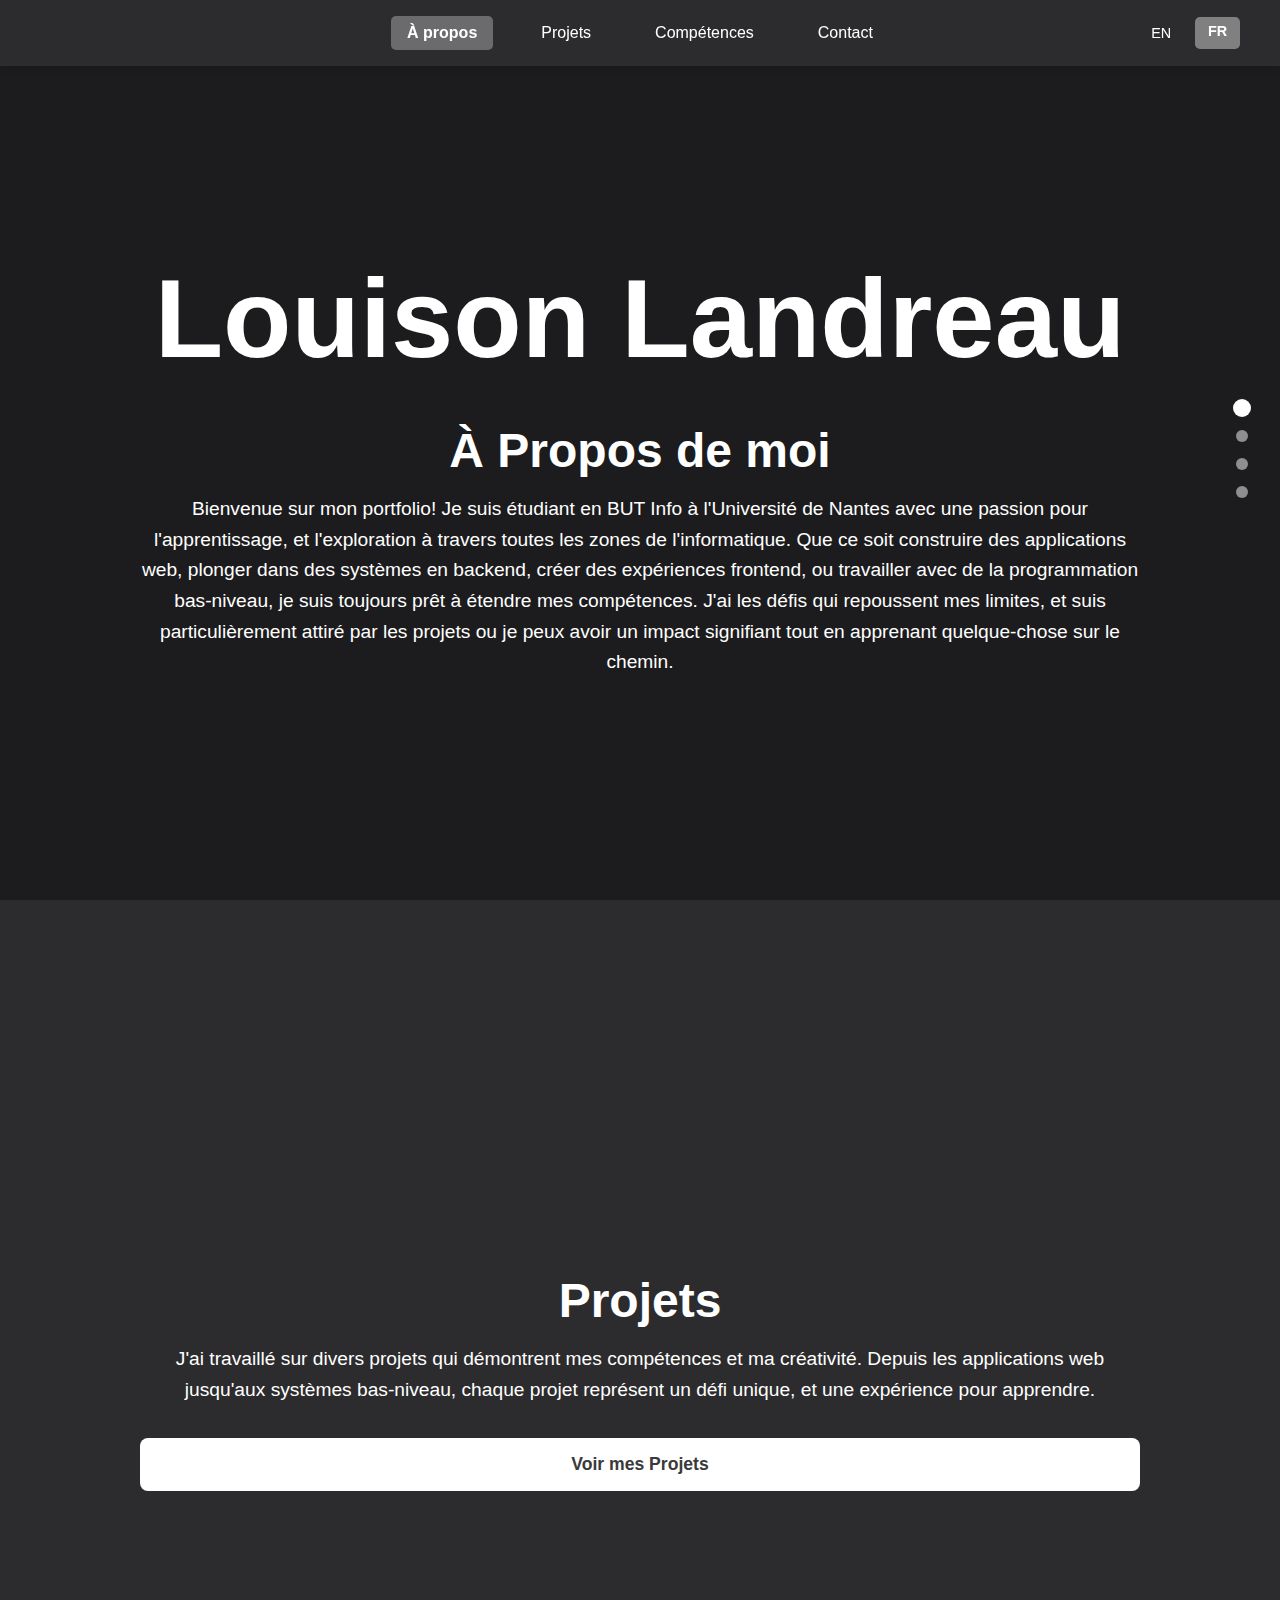
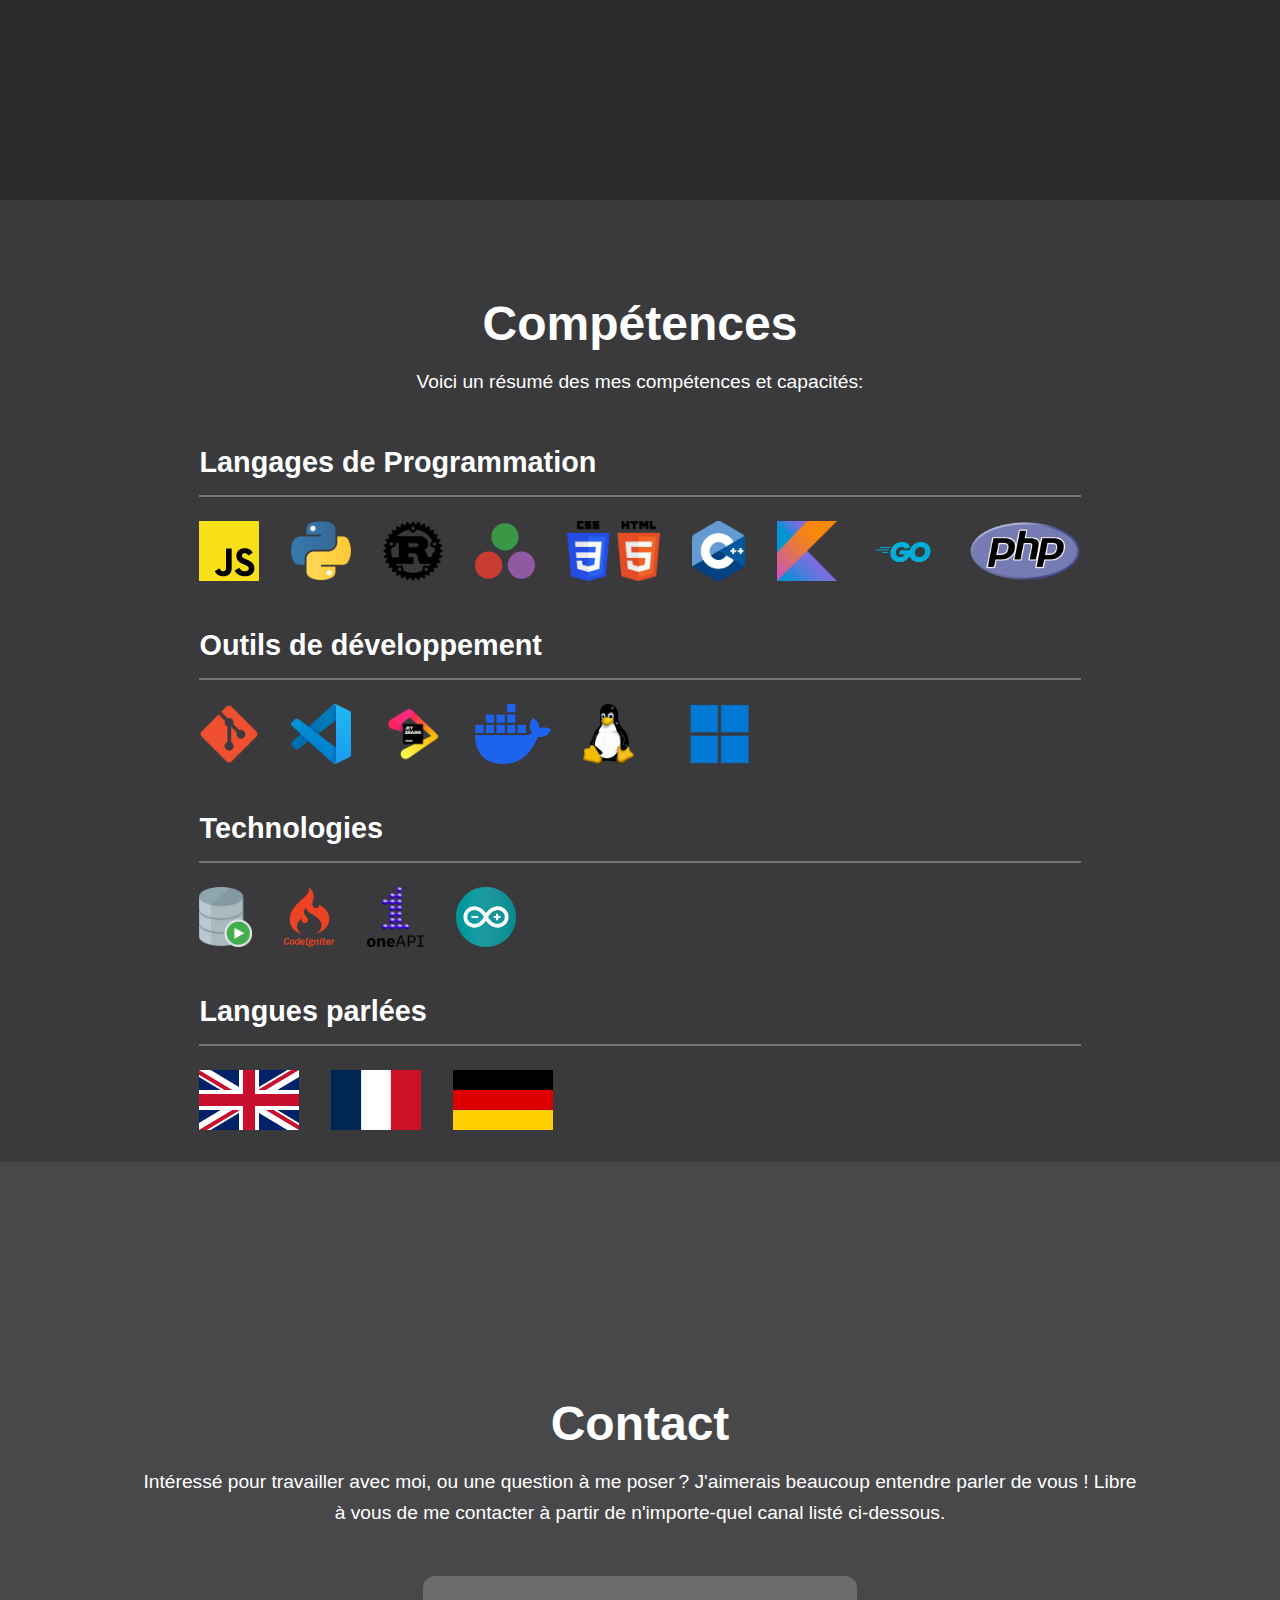
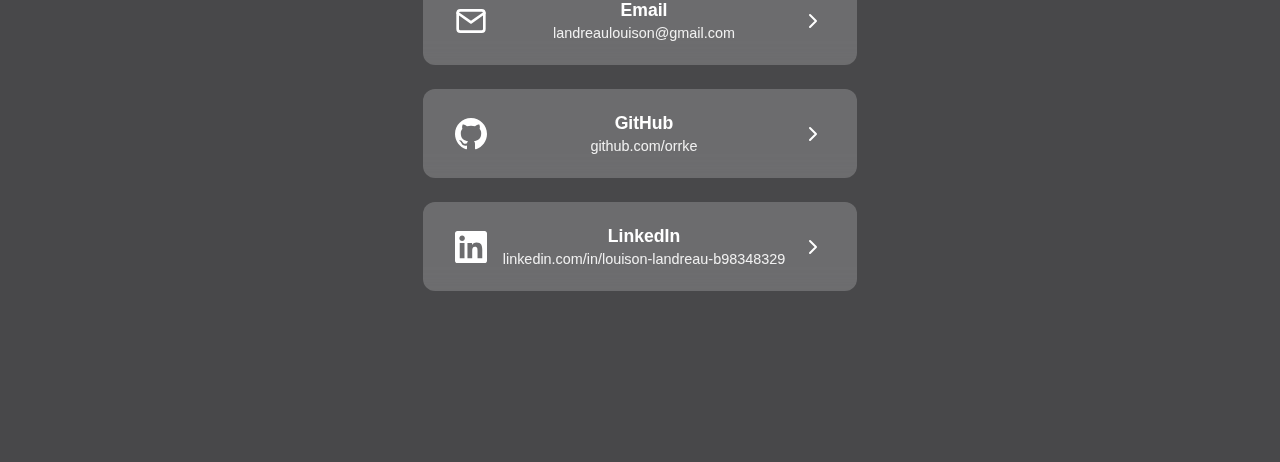
<file: index.html>
<!DOCTYPE html>
<html lang="fr">
<head>
    <meta charset="UTF-8">
    <meta name="viewport" content="width=device-width, initial-scale=1.0">
    <title>Portfolio</title>
    <link rel="stylesheet" href="style/index.css">
    <link rel="icon" href="images/photo.png">
</head>
<body>
<!-- Dynamic Navigation Bar -->
<nav id="navbar" class="section-about">
    <div class="nav-content">
        <div class="nav-links">
            <a href="#about" class="nav-link active" data-section="about">À propos</a>
            <a href="#projects" class="nav-link" data-section="projects">Projets</a>
            <a href="#skills" class="nav-link" data-section="skills">Compétences</a>
            <a href="#contact" class="nav-link" data-section="contact">Contact</a>
            <div class="lang-buttons">
                <a href="./en/index.html" class="lang-btn">EN</a>
                <span class="lang-btn active">FR</span>
            </div>
        </div>
    </div>
</nav>

<!-- Section Indicator -->
<div id="section-indicator">
    <div class="indicator-dot active" data-section="about" title="About Me"></div>
    <div class="indicator-dot" data-section="projects" title="Projects"></div>
    <div class="indicator-dot" data-section="skills" title="Skills"></div>
    <div class="indicator-dot" data-section="contact" title="Contact"></div>
</div>

<!-- Sections with Anchor Points -->
<section id="about">
    <div class="section-content">
        <span class="name">Louison Landreau</span>
        <span class="section-title">À Propos de moi</span>
        <p>Bienvenue sur mon portfolio! Je suis étudiant en BUT Info à l'Université de Nantes avec une passion pour l'apprentissage, et l'exploration à travers toutes les zones de l'informatique. Que ce soit construire des applications web, plonger dans des systèmes en backend, créer des expériences frontend, ou travailler avec de la programmation bas-niveau, je suis toujours prêt à étendre mes compétences. J'ai les défis qui repoussent mes limites, et suis particulièrement attiré par les projets ou je peux avoir un impact signifiant tout en apprenant quelque-chose sur le chemin.</p>
    </div>
</section>

<section id="projects">
    <div class="section-content">
        <span class="section-title">Projets</span>
        <p>J'ai travaillé sur divers projets qui démontrent mes compétences et ma créativité. Depuis les applications web jusqu'aux systèmes bas-niveau, chaque projet représent un défi unique, et une expérience pour apprendre.</p>
        <button class="projects-btn" onclick="openProjects()">Voir mes Projets</button>
    </div>
</section>

<section id="skills">
    <div class="section-content">
        <span class="section-title">Compétences</span>
        <p style="margin-bottom: 3rem;">Voici un résumé des mes compétences et capacités:</p>

        <div style="max-width: 1000px; margin: 0 auto;">
            <!-- Programming Languages -->
            <div style="margin-bottom: 3rem;">
                <h3 style="color: white; font-size: 1.8rem; margin-bottom: 1rem; font-weight: 600; text-align: left;">Langages de Programmation</h3>
                <div style="border-bottom: 2px solid rgba(255, 255, 255, 0.3); margin-bottom: 1.5rem;"></div>
                <div style="display: flex; flex-wrap: wrap; gap: 2rem; align-items: center; justify-content: flex-start;">
                    <img src="./images/javascript-logo.png" alt="JavaScript" style="height: 60px;">
                    <img src="./images/python-logo.png" alt="Python" style="height: 60px;">
                    <img src="./images/rust-logo.png" alt="Rust" style="height: 60px;">
                    <img src="./images/julia-logo.svg" alt="Julia" style="height: 60px;">
                    <img src="./images/html-css-logo.png" alt="HTML/CSS" style="height: 60px;">
                    <img src="./images/cpp-logo.png" alt="C++" style="height: 60px;">
                    <img src="./images/kotlin-logo.png" alt="Kotlin" style="height: 60px;">
                    <img src="./images/go-logo.png" alt="Golang" style="height: 60px;">
                    <img src="./images/php-logo.png" alt="PHP" style="height: 60px;">
                </div>
            </div>

            <!-- Tools -->
            <div style="margin-bottom: 3rem;">
                <h3 style="color: white; font-size: 1.8rem; margin-bottom: 1rem; font-weight: 600; text-align: left;">Outils de développement</h3>
                <div style="border-bottom: 2px solid rgba(255, 255, 255, 0.3); margin-bottom: 1.5rem;"></div>
                <div style="display: flex; flex-wrap: wrap; gap: 2rem; align-items: center; justify-content: flex-start;">
                    <img src="./images/git-logo.png" alt="Git" style="height: 60px;">
                    <img src="./images/vscode-logo.png" alt="VS Code" style="height: 60px;">
                    <img src="./images/jetbrains-logo.png" alt="Jetbrains IDEs" style="height: 60px;">
                    <img src="./images/docker-logo.png" alt="Docker" style="height: 60px;">
                    <img src="./images/linux-logo.png" alt="Linux" style="height: 60px;">
                    <img src="./images/windows-logo.png" alt="Windows" style="height: 60px;">
                </div>
            </div>

            <!-- Technologies -->
            <div style="margin-bottom: 3rem;">
                <h3 style="color: white; font-size: 1.8rem; margin-bottom: 1rem; font-weight: 600; text-align: left;">Technologies</h3>
                <div style="border-bottom: 2px solid rgba(255, 255, 255, 0.3); margin-bottom: 1.5rem;"></div>
                <div style="display: flex; flex-wrap: wrap; gap: 2rem; align-items: center; justify-content: flex-start;">
                    <img src="./images/sql-logo.png" alt="Oracle SQL" style="height: 60px;">
                    <img src="./images/ci4-logo.svg" alt="CodeIgniter" style="height: 60px;">
                    <img src="./images/oneapi-logo.png" alt="OneAPI" style="height: 60px;">
                    <img src="../images/arduino-logo.svg" alt="Arduino" style="height: 60px;">
                </div>
            </div>

            <!-- Spoken Languages -->
            <div>
                <h3 style="color: white; font-size: 1.8rem; margin-bottom: 1rem; font-weight: 600; text-align: left;">Langues parlées</h3>
                <div style="border-bottom: 2px solid rgba(255, 255, 255, 0.3); margin-bottom: 1.5rem;"></div>
                <div style="display: flex; flex-wrap: wrap; gap: 2rem; align-items: center; justify-content: flex-start;">
                    <img src="./images/english-flag.svg" alt="English" style="height: 60px;">
                    <img src="./images/french-flag.png" alt="French" style="height: 60px;">
                    <img src="./images/german-flag.png" alt="German" style="height: 60px;">
                </div>
            </div>
        </div>
    </div>
</section>

<section id="contact">
    <div class="section-content">
        <span class="section-title">Contact</span>
        <p style="margin-bottom: 3rem;">Intéressé pour travailler avec moi, ou une question à me poser ? J'aimerais beaucoup entendre parler de vous ! Libre à vous de me contacter à partir de n'importe-quel canal listé ci-dessous.</p>

        <div style="display: flex; flex-direction: column; gap: 1.5rem; max-width: 500px; margin: 0 auto;">
            <!-- Email -->
            <a href="mailto:landreaulouison@gmail.com" style="display: flex; align-items: center; gap: 1rem; background: rgba(255, 255, 255, 0.2); padding: 1.5rem 2rem; border-radius: 12px; color: white; text-decoration: none; transition: all 0.3s ease; backdrop-filter: blur(10px);" onmouseover="this.style.background='rgba(255, 255, 255, 0.3)'; this.style.transform='translateX(10px)';" onmouseout="this.style.background='rgba(255, 255, 255, 0.2)'; this.style.transform='translateX(0)';">
                <svg width="32" height="32" viewBox="0 0 24 24" fill="none" stroke="currentColor" stroke-width="2" stroke-linecap="round" stroke-linejoin="round">
                    <path d="M4 4h16c1.1 0 2 .9 2 2v12c0 1.1-.9 2-2 2H4c-1.1 0-2-.9-2-2V6c0-1.1.9-2 2-2z"></path>
                    <polyline points="22,6 12,13 2,6"></polyline>
                </svg>
                <div style="flex: 1;">
                    <div style="font-weight: 600; font-size: 1.1rem; margin-bottom: 0.25rem;">Email</div>
                    <div style="font-size: 0.9rem; opacity: 0.9;">landreaulouison@gmail.com</div>
                </div>
                <svg width="24" height="24" viewBox="0 0 24 24" fill="none" stroke="currentColor" stroke-width="2" stroke-linecap="round" stroke-linejoin="round">
                    <polyline points="9 18 15 12 9 6"></polyline>
                </svg>
            </a>

            <!-- GitHub -->
            <a href="https://github.com/orrke" target="_blank" style="display: flex; align-items: center; gap: 1rem; background: rgba(255, 255, 255, 0.2); padding: 1.5rem 2rem; border-radius: 12px; color: white; text-decoration: none; transition: all 0.3s ease; backdrop-filter: blur(10px);" onmouseover="this.style.background='rgba(255, 255, 255, 0.3)'; this.style.transform='translateX(10px)';" onmouseout="this.style.background='rgba(255, 255, 255, 0.2)'; this.style.transform='translateX(0)';">
                <svg width="32" height="32" viewBox="0 0 24 24" fill="currentColor">
                    <path d="M12 0c-6.626 0-12 5.373-12 12 0 5.302 3.438 9.8 8.207 11.387.599.111.793-.261.793-.577v-2.234c-3.338.726-4.033-1.416-4.033-1.416-.546-1.387-1.333-1.756-1.333-1.756-1.089-.745.083-.729.083-.729 1.205.084 1.839 1.237 1.839 1.237 1.07 1.834 2.807 1.304 3.492.997.107-.775.418-1.305.762-1.604-2.665-.305-5.467-1.334-5.467-5.931 0-1.311.469-2.381 1.236-3.221-.124-.303-.535-1.524.117-3.176 0 0 1.008-.322 3.301 1.23.957-.266 1.983-.399 3.003-.404 1.02.005 2.047.138 3.006.404 2.291-1.552 3.297-1.23 3.297-1.23.653 1.653.242 2.874.118 3.176.77.84 1.235 1.911 1.235 3.221 0 4.609-2.807 5.624-5.479 5.921.43.372.823 1.102.823 2.222v3.293c0 .319.192.694.801.576 4.765-1.589 8.199-6.086 8.199-11.386 0-6.627-5.373-12-12-12z"/>
                </svg>
                <div style="flex: 1;">
                    <div style="font-weight: 600; font-size: 1.1rem; margin-bottom: 0.25rem;">GitHub</div>
                    <div style="font-size: 0.9rem; opacity: 0.9;">github.com/orrke</div>
                </div>
                <svg width="24" height="24" viewBox="0 0 24 24" fill="none" stroke="currentColor" stroke-width="2" stroke-linecap="round" stroke-linejoin="round">
                    <polyline points="9 18 15 12 9 6"></polyline>
                </svg>
            </a>

            <!-- LinkedIn -->
            <a href="https://www.linkedin.com/in/louison-landreau-b98348329/" target="_blank" style="display: flex; align-items: center; gap: 1rem; background: rgba(255, 255, 255, 0.2); padding: 1.5rem 2rem; border-radius: 12px; color: white; text-decoration: none; transition: all 0.3s ease; backdrop-filter: blur(10px);" onmouseover="this.style.background='rgba(255, 255, 255, 0.3)'; this.style.transform='translateX(10px)';" onmouseout="this.style.background='rgba(255, 255, 255, 0.2)'; this.style.transform='translateX(0)';">
                <svg width="32" height="32" viewBox="0 0 24 24" fill="currentColor">
                    <path d="M20.447 20.452h-3.554v-5.569c0-1.328-.027-3.037-1.852-3.037-1.853 0-2.136 1.445-2.136 2.939v5.667H9.351V9h3.414v1.561h.046c.477-.9 1.637-1.85 3.37-1.85 3.601 0 4.267 2.37 4.267 5.455v6.286zM5.337 7.433c-1.144 0-2.063-.926-2.063-2.065 0-1.138.92-2.063 2.063-2.063 1.14 0 2.064.925 2.064 2.063 0 1.139-.925 2.065-2.064 2.065zm1.782 13.019H3.555V9h3.564v11.452zM22.225 0H1.771C.792 0 0 .774 0 1.729v20.542C0 23.227.792 24 1.771 24h20.451C23.2 24 24 23.227 24 22.271V1.729C24 .774 23.2 0 22.222 0h.003z"/>
                </svg>
                <div style="flex: 1;">
                    <div style="font-weight: 600; font-size: 1.1rem; margin-bottom: 0.25rem;">LinkedIn</div>
                    <div style="font-size: 0.9rem; opacity: 0.9;">linkedin.com/in/louison-landreau-b98348329</div>
                </div>
                <svg width="24" height="24" viewBox="0 0 24 24" fill="none" stroke="currentColor" stroke-width="2" stroke-linecap="round" stroke-linejoin="round">
                    <polyline points="9 18 15 12 9 6"></polyline>
                </svg>
            </a>
        </div>
    </div>
</section>

<!-- Projects Page (slides in from right) -->
<div id="projects-page" class="slide-page">
    <nav
        style="
            position: fixed;
            top: 0;
            left: 0;
            right: 0;
            background: #3A3A3CFF;
            box-shadow: 0 2px 10px rgba(0,0,0,0.1);
            padding: 1rem 2rem;
            z-index: 1000;
            cursor: pointer;"
            onclick="closeProjects()
        ">
        <div class="nav-content">
            <div class="nav-links">
                <span style="color: white; padding: 0.5rem 1rem; border-radius: 5px; font-size: 1rem;">← Back</span>
            </div>
            <div class="lang-buttons" onclick="event.stopPropagation()">
                <a href="./en/index.html" class="lang-btn">EN</a>
                <span class="lang-btn active">FR</span>
            </div>
        </div>
    </nav>

    <div style="padding: 8rem 2rem 2rem; max-width: 1200px; margin: 0 auto;">
        <h1 style="font-size: 3rem; margin-bottom: 2rem; color: white;">Mes Projets</h1>

        <div class="projects-grid">
            <!-- 3D Engine Test -->
            <div class="project-card">
                <img src="./images/3d-engine.png" alt="3D Engine Test" class="project-image">
                <div class="project-content">
                    <div class="project-header">
                        <h2 class="project-title">Test Moteur 3D</h2>
                        <a href="https://github.com/orrke/3DEngineTest" class="project-link">GitHub →</a>
                    </div>
                    <p class="project-description">Un moteur de rendu 3D custom fait entièrement en Julia, afin d'explorer la programmation graphique, le développement de shaders, et les techniques de rendu en temps-réel.</p>
                </div>
            </div>

            <!-- GlobalBeats Website -->
            <div class="project-card">
                <img src="./images/globalbeats.png" alt="GlobalBeats Website" class="project-image">
                <div class="project-content">
                    <div class="project-header">
                        <h2 class="project-title">Site internet GlobalBeats</h2>
                        <a href="https://github.com/orrke/Communication-Site" class="project-link">GitHub →</a>
                    </div>
                    <p class="project-description">Un projet de ma première année d'université. Ce site internet intègre plusieurs API de différents service, comme OpenStreetMaps, ou encore Spotify.</p>
                </div>
            </div>

            <!-- Rust OS Kernel -->
            <div class="project-card">
                <img src="./images/rust-kernel.png" alt="Rust OS Kernel" class="project-image">
                <div class="project-content">
                    <div class="project-header">
                        <h2 class="project-title">Noyeau d'OS en Rust</h2>
                        <a href="https://github.com/orrke/MultiK/" class="project-link">GitHub →</a>
                    </div>
                    <p class="project-description">Un système d'exploitation expérimental écrit en rust, pour explorer les systèmes de très bas niveau, la gestion de la mémoire, et les architectures d'OS.</p>
                </div>
            </div>

            <!-- Guidance System -->
            <div class="project-card">
                <img src="./images/guidage.png" alt="Guidance System" class="project-image">
                <div class="project-content">
                    <div class="project-header">
                        <h2 class="project-title">Guidage pour Malvoyant</h2>
                        <a href="https://github.com/orrke/Guidage-Malvoyant" class="project-link">GitHub →</a>
                    </div>
                    <p class="project-description">Mon projet de Terminale STI2D. Ce sac à dos utilise des capteurs à ultrasons, et des vibreurs afin de permettre à une personne malvoyante d'anticiper les obstacles devant eux.</p>
                </div>
            </div>

            <!-- Portfolio Website -->
            <div class="project-card">
                <img src="./images/portfolio.png" alt="Portfolio Website" class="project-image">
                <div class="project-content">
                    <div class="project-header">
                        <h2 class="project-title">Portfolio Website</h2>
                        <a href="https://github.com/orrke/louison.github.io" class="project-link">GitHub →</a>
                    </div>
                    <p class="project-description">Ce site même! Un portfolio personnel démontrant mes projets et compétences, construit avec des technologies modernes, et avec des animations fluides.</p>
                </div>
            </div>

            <!-- SAE Project Technopomme -->
            <div class="project-card">
                <img src="./images/sae-site.png" alt="Sae Project" class="project-image">
                <div class="project-content">
                    <div class="project-header">
                        <h2 class="project-title">Site Projet SAE</h2>
                        <a href="https://github.com/kewanfr/SAE_S3_TechnoPomme" class="project-link">Github</a>
                    </div>
                    <p class="project-description">Mon projet de 3e semestre à l'université, il s'agit d'un site internet avec une gestion de la base de données ainsi qu'une gestion des comptes utilisateurs.</p>
                </div>
            </div>
        </div>
    </div>
</div>

<script src="./scripts/index.js"></script>
</body>
</html>
</file>
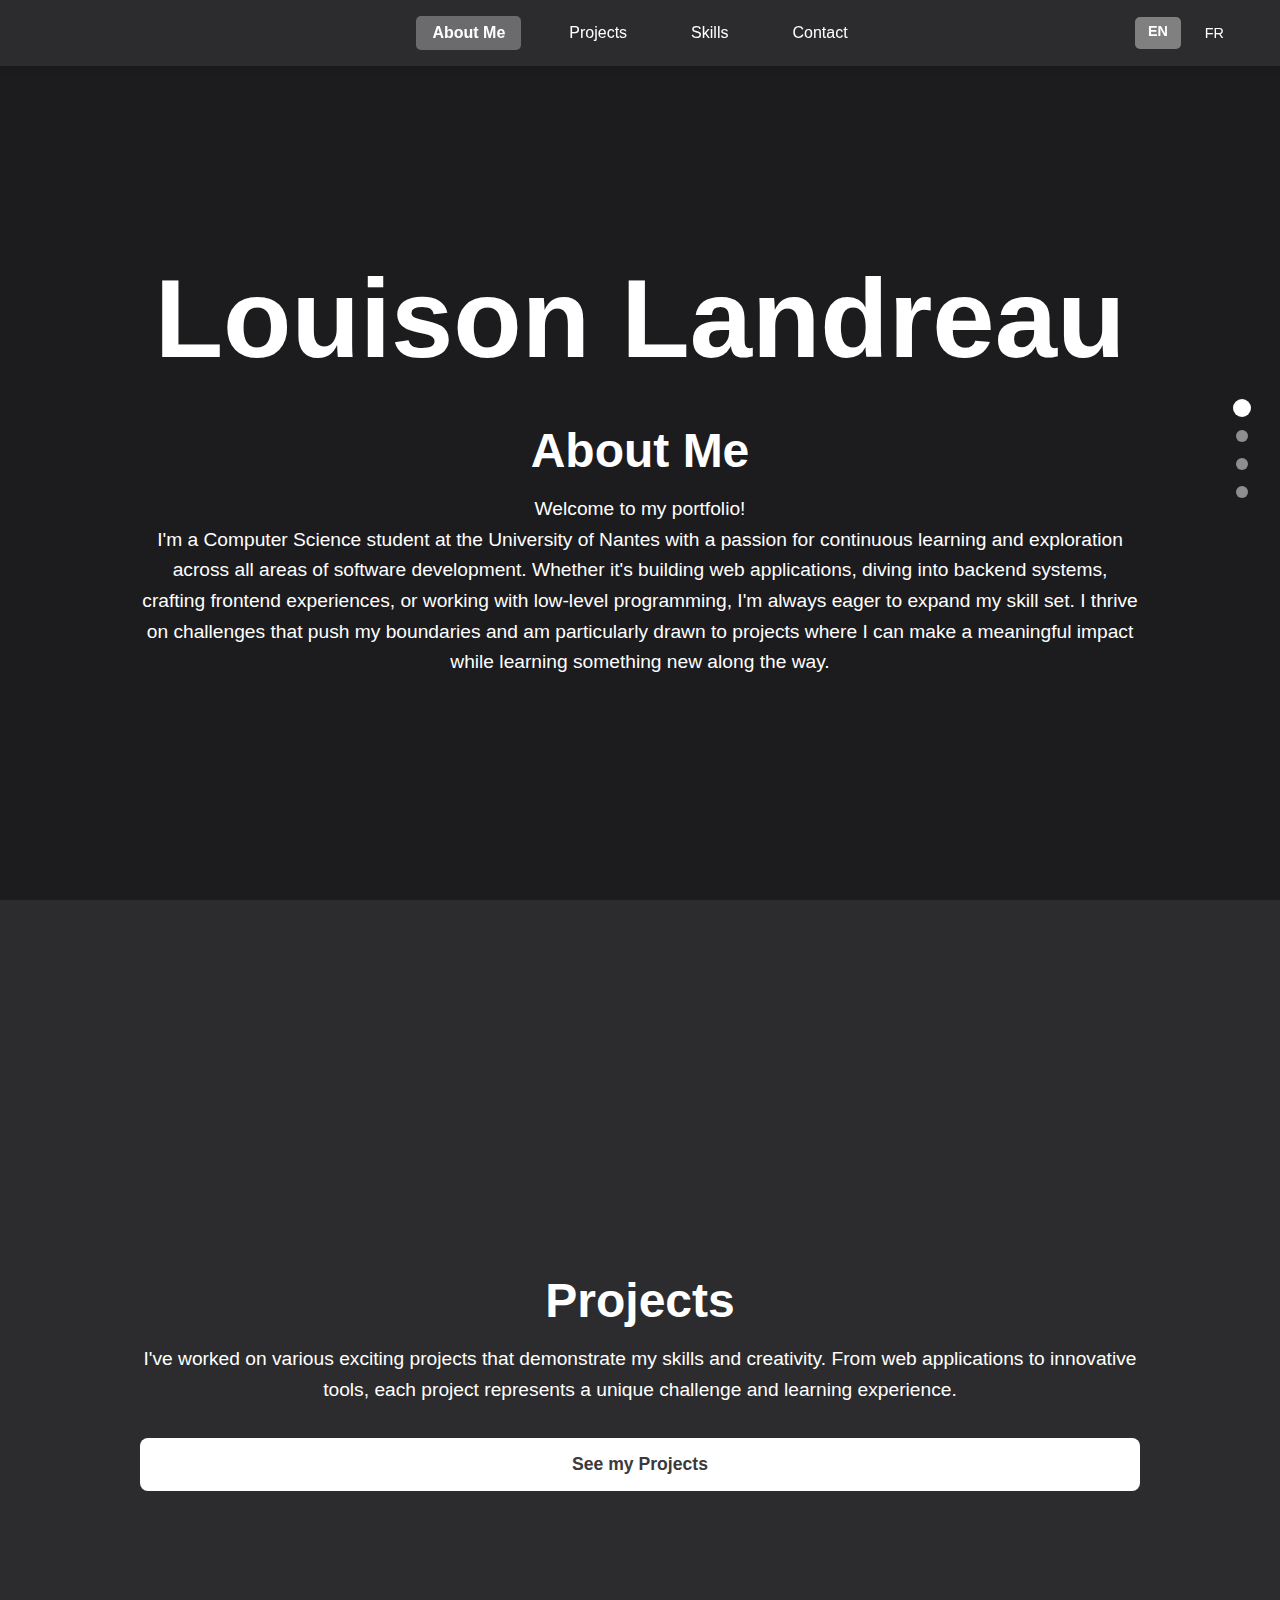
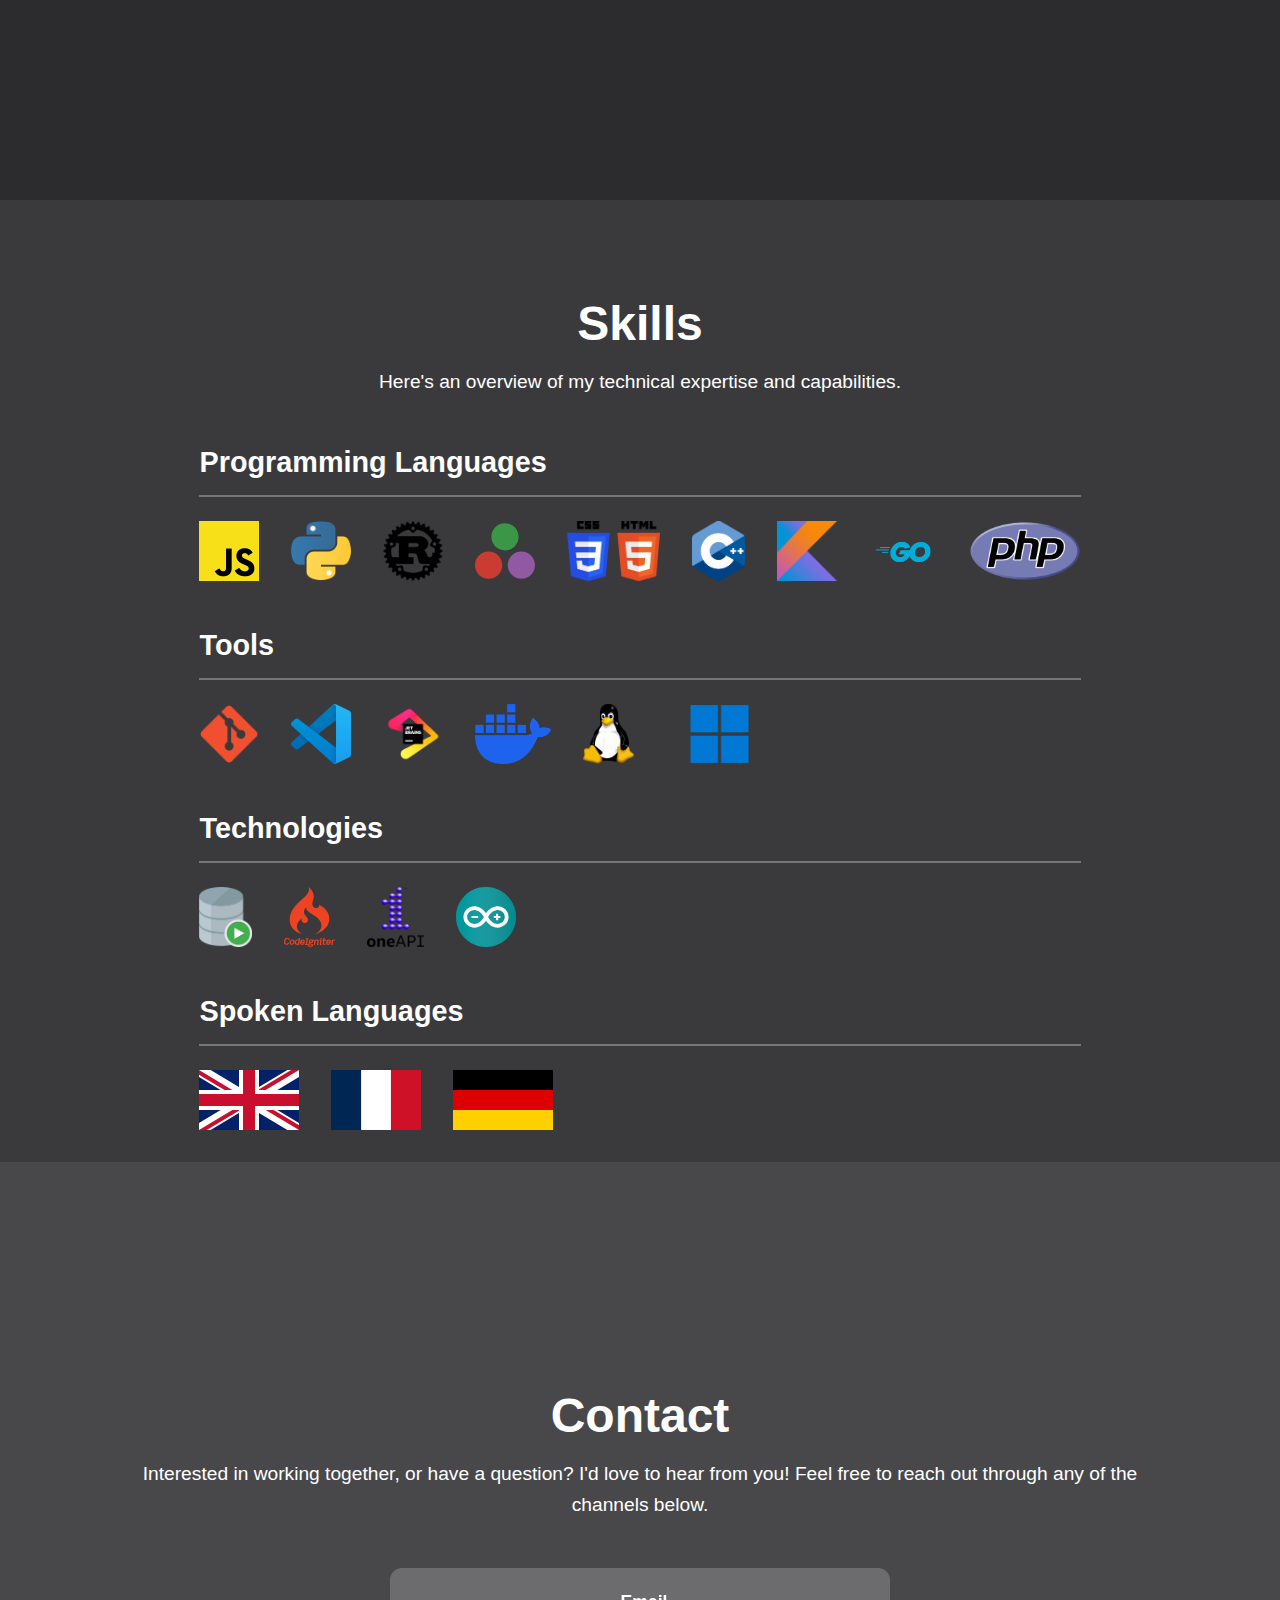
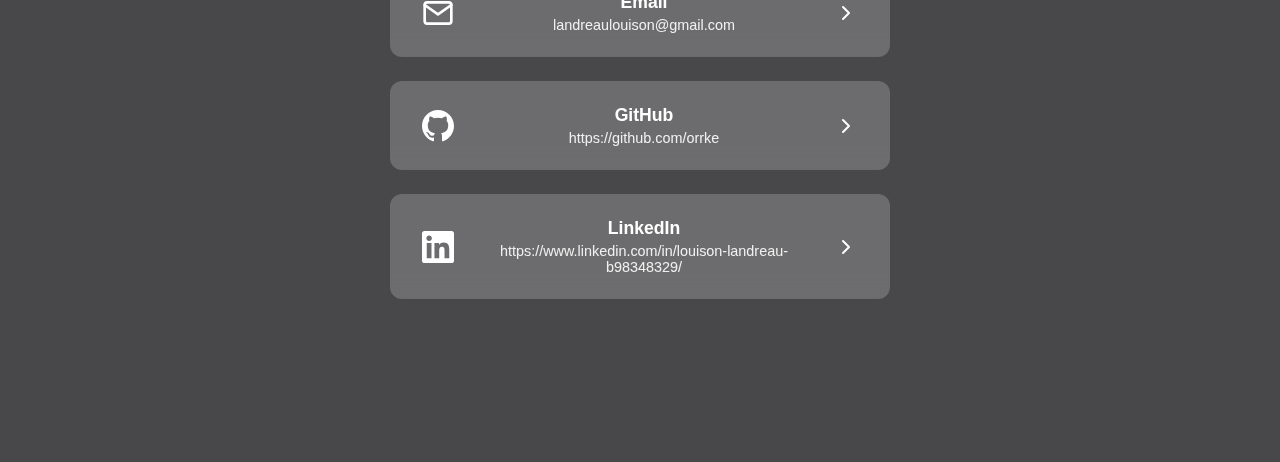
<file: en/index.html>
<!DOCTYPE html>
<html lang="en">
<head>
    <meta charset="UTF-8">
    <meta name="viewport" content="width=device-width, initial-scale=1.0">
    <title>Portfolio</title>
    <link rel="stylesheet" href="../style/index.css">
    <link rel="icon" href="../images/photo.png">
</head>
<body>
<!-- Dynamic Navigation Bar -->
<nav id="navbar" class="section-about">
    <div class="nav-content">
        <div class="nav-links">
            <a href="#about" class="nav-link active" data-section="about">About Me</a>
            <a href="#projects" class="nav-link" data-section="projects">Projects</a>
            <a href="#skills" class="nav-link" data-section="skills">Skills</a>
            <a href="#contact" class="nav-link" data-section="contact">Contact</a>
            <div class="lang-buttons">
                <span class="lang-btn active">EN</span>
                <a href="../index.html" class="lang-btn">FR</a>
            </div>
        </div>
    </div>
</nav>

<!-- Section Indicator -->
<div id="section-indicator">
    <div class="indicator-dot active" data-section="about" title="About Me"></div>
    <div class="indicator-dot" data-section="projects" title="Projects"></div>
    <div class="indicator-dot" data-section="skills" title="Skills"></div>
    <div class="indicator-dot" data-section="contact" title="Contact"></div>
</div>

<!-- Sections with Anchor Points -->
<section id="about">
    <div class="section-content">
        <span class="name">Louison Landreau</span>
        <span class="section-title">About Me</span>
        <p>Welcome to my portfolio!<br> I'm a Computer Science student at the University of Nantes with a passion for continuous learning and exploration across all areas of software development. Whether it's building web applications, diving into backend systems, crafting frontend experiences, or working with low-level programming, I'm always eager to expand my skill set. I thrive on challenges that push my boundaries and am particularly drawn to projects where I can make a meaningful impact while learning something new along the way.</p>
    </div>
</section>

<section id="projects">
    <div class="section-content">
        <span class="section-title">Projects</span>
        <p>I've worked on various exciting projects that demonstrate my skills and creativity. From web applications to innovative tools, each project represents a unique challenge and learning experience.</p>
        <button class="projects-btn" onclick="openProjects()">See my Projects</button>
    </div>
</section>

<section id="skills">
    <div class="section-content">
        <span class="section-title">Skills</span>
        <p style="margin-bottom: 3rem;">Here's an overview of my technical expertise and capabilities.</p>

        <div style="max-width: 1000px; margin: 0 auto;">
            <!-- Programming Languages -->
            <div style="margin-bottom: 3rem;">
                <h3 style="color: white; font-size: 1.8rem; margin-bottom: 1rem; font-weight: 600; text-align: left;">Programming Languages</h3>
                <div style="border-bottom: 2px solid rgba(255, 255, 255, 0.3); margin-bottom: 1.5rem;"></div>
                <div style="display: flex; flex-wrap: wrap; gap: 2rem; align-items: center; justify-content: flex-start;">
                    <img src="../images/javascript-logo.png" alt="JavaScript" style="height: 60px;">
                    <img src="../images/python-logo.png" alt="Python" style="height: 60px;">
                    <img src="../images/rust-logo.png" alt="Rust" style="height: 60px;">
                    <img src="../images/julia-logo.svg" alt="Julia" style="height: 60px;">
                    <img src="../images/html-css-logo.png" alt="HTML/CSS" style="height: 60px;">
                    <img src="../images/cpp-logo.png" alt="C++" style="height: 60px;">
                    <img src="../images/kotlin-logo.png" alt="Kotlin" style="height: 60px;">
                    <img src="../images/go-logo.png" alt="Golang" style="height: 60px;">
                    <img src="../images/php-logo.png" alt="PHP" style="height: 60px;">
                </div>
            </div>

            <!-- Tools -->
            <div style="margin-bottom: 3rem;">
                <h3 style="color: white; font-size: 1.8rem; margin-bottom: 1rem; font-weight: 600; text-align: left;">Tools</h3>
                <div style="border-bottom: 2px solid rgba(255, 255, 255, 0.3); margin-bottom: 1.5rem;"></div>
                <div style="display: flex; flex-wrap: wrap; gap: 2rem; align-items: center; justify-content: flex-start;">
                    <img src="../images/git-logo.png" alt="Git" style="height: 60px;">
                    <img src="../images/vscode-logo.png" alt="VS Code" style="height: 60px;">
                    <img src="../images/jetbrains-logo.png" alt="Jetbrains IDEs" style="height: 60px;">
                    <img src="../images/docker-logo.png" alt="Docker" style="height: 60px;">
                    <img src="../images/linux-logo.png" alt="Linux" style="height: 60px;">
                    <img src="../images/windows-logo.png" alt="Windows" style="height: 60px;">
                </div>
            </div>

            <!-- Technologies -->
            <div style="margin-bottom: 3rem;">
                <h3 style="color: white; font-size: 1.8rem; margin-bottom: 1rem; font-weight: 600; text-align: left;">Technologies</h3>
                <div style="border-bottom: 2px solid rgba(255, 255, 255, 0.3); margin-bottom: 1.5rem;"></div>
                <div style="display: flex; flex-wrap: wrap; gap: 2rem; align-items: center; justify-content: flex-start;">
                    <img src="../images/sql-logo.png" alt="Oracle SQL" style="height: 60px;">
                    <img src="../images/ci4-logo.svg" alt="CodeIgniter" style="height: 60px;">
                    <img src="../images/oneapi-logo.png" alt="OneAPI" style="height: 60px;">
                    <img src="../images/arduino-logo.svg" alt="Arduino" style="height: 60px;">
                </div>
            </div>

            <!-- Spoken Languages -->
            <div>
                <h3 style="color: white; font-size: 1.8rem; margin-bottom: 1rem; font-weight: 600; text-align: left;">Spoken Languages</h3>
                <div style="border-bottom: 2px solid rgba(255, 255, 255, 0.3); margin-bottom: 1.5rem;"></div>
                <div style="display: flex; flex-wrap: wrap; gap: 2rem; align-items: center; justify-content: flex-start;">
                    <img src="../images/english-flag.svg" alt="English" style="height: 60px;">
                    <img src="../images/french-flag.png" alt="French" style="height: 60px;">
                    <img src="../images/german-flag.png" alt="German" style="height: 60px;">
                </div>
            </div>
        </div>
    </div>
</section>

<section id="contact">
    <div class="section-content">
        <span class="section-title">Contact</span>
        <p style="margin-bottom: 3rem;">Interested in working together, or have a question? I'd love to hear from you! Feel free to reach out through any of the channels below.</p>

        <div style="display: flex; flex-direction: column; gap: 1.5rem; max-width: 500px; margin: 0 auto;">
            <!-- Email -->
            <a href="mailto:landreaulouison@gmail.com" style="display: flex; align-items: center; gap: 1rem; background: rgba(255, 255, 255, 0.2); padding: 1.5rem 2rem; border-radius: 12px; color: white; text-decoration: none; transition: all 0.3s ease; backdrop-filter: blur(10px);" onmouseover="this.style.background='rgba(255, 255, 255, 0.3)'; this.style.transform='translateX(10px)';" onmouseout="this.style.background='rgba(255, 255, 255, 0.2)'; this.style.transform='translateX(0)';">
                <svg width="32" height="32" viewBox="0 0 24 24" fill="none" stroke="currentColor" stroke-width="2" stroke-linecap="round" stroke-linejoin="round">
                    <path d="M4 4h16c1.1 0 2 .9 2 2v12c0 1.1-.9 2-2 2H4c-1.1 0-2-.9-2-2V6c0-1.1.9-2 2-2z"></path>
                    <polyline points="22,6 12,13 2,6"></polyline>
                </svg>
                <div style="flex: 1;">
                    <div style="font-weight: 600; font-size: 1.1rem; margin-bottom: 0.25rem;">Email</div>
                    <div style="font-size: 0.9rem; opacity: 0.9;">landreaulouison@gmail.com</div>
                </div>
                <svg width="24" height="24" viewBox="0 0 24 24" fill="none" stroke="currentColor" stroke-width="2" stroke-linecap="round" stroke-linejoin="round">
                    <polyline points="9 18 15 12 9 6"></polyline>
                </svg>
            </a>

            <!-- GitHub -->
            <a href="https://github.com/orrke" target="_blank" style="display: flex; align-items: center; gap: 1rem; background: rgba(255, 255, 255, 0.2); padding: 1.5rem 2rem; border-radius: 12px; color: white; text-decoration: none; transition: all 0.3s ease; backdrop-filter: blur(10px);" onmouseover="this.style.background='rgba(255, 255, 255, 0.3)'; this.style.transform='translateX(10px)';" onmouseout="this.style.background='rgba(255, 255, 255, 0.2)'; this.style.transform='translateX(0)';">
                <svg width="32" height="32" viewBox="0 0 24 24" fill="currentColor">
                    <path d="M12 0c-6.626 0-12 5.373-12 12 0 5.302 3.438 9.8 8.207 11.387.599.111.793-.261.793-.577v-2.234c-3.338.726-4.033-1.416-4.033-1.416-.546-1.387-1.333-1.756-1.333-1.756-1.089-.745.083-.729.083-.729 1.205.084 1.839 1.237 1.839 1.237 1.07 1.834 2.807 1.304 3.492.997.107-.775.418-1.305.762-1.604-2.665-.305-5.467-1.334-5.467-5.931 0-1.311.469-2.381 1.236-3.221-.124-.303-.535-1.524.117-3.176 0 0 1.008-.322 3.301 1.23.957-.266 1.983-.399 3.003-.404 1.02.005 2.047.138 3.006.404 2.291-1.552 3.297-1.23 3.297-1.23.653 1.653.242 2.874.118 3.176.77.84 1.235 1.911 1.235 3.221 0 4.609-2.807 5.624-5.479 5.921.43.372.823 1.102.823 2.222v3.293c0 .319.192.694.801.576 4.765-1.589 8.199-6.086 8.199-11.386 0-6.627-5.373-12-12-12z"/>
                </svg>
                <div style="flex: 1;">
                    <div style="font-weight: 600; font-size: 1.1rem; margin-bottom: 0.25rem;">GitHub</div>
                    <div style="font-size: 0.9rem; opacity: 0.9;">https://github.com/orrke</div>
                </div>
                <svg width="24" height="24" viewBox="0 0 24 24" fill="none" stroke="currentColor" stroke-width="2" stroke-linecap="round" stroke-linejoin="round">
                    <polyline points="9 18 15 12 9 6"></polyline>
                </svg>
            </a>

            <!-- LinkedIn -->
            <a href="https://www.linkedin.com/in/louison-landreau-b98348329/" target="_blank" style="display: flex; align-items: center; gap: 1rem; background: rgba(255, 255, 255, 0.2); padding: 1.5rem 2rem; border-radius: 12px; color: white; text-decoration: none; transition: all 0.3s ease; backdrop-filter: blur(10px);" onmouseover="this.style.background='rgba(255, 255, 255, 0.3)'; this.style.transform='translateX(10px)';" onmouseout="this.style.background='rgba(255, 255, 255, 0.2)'; this.style.transform='translateX(0)';">
                <svg width="32" height="32" viewBox="0 0 24 24" fill="currentColor">
                    <path d="M20.447 20.452h-3.554v-5.569c0-1.328-.027-3.037-1.852-3.037-1.853 0-2.136 1.445-2.136 2.939v5.667H9.351V9h3.414v1.561h.046c.477-.9 1.637-1.85 3.37-1.85 3.601 0 4.267 2.37 4.267 5.455v6.286zM5.337 7.433c-1.144 0-2.063-.926-2.063-2.065 0-1.138.92-2.063 2.063-2.063 1.14 0 2.064.925 2.064 2.063 0 1.139-.925 2.065-2.064 2.065zm1.782 13.019H3.555V9h3.564v11.452zM22.225 0H1.771C.792 0 0 .774 0 1.729v20.542C0 23.227.792 24 1.771 24h20.451C23.2 24 24 23.227 24 22.271V1.729C24 .774 23.2 0 22.222 0h.003z"/>
                </svg>
                <div style="flex: 1;">
                    <div style="font-weight: 600; font-size: 1.1rem; margin-bottom: 0.25rem;">LinkedIn</div>
                    <div style="font-size: 0.9rem; opacity: 0.9;">https://www.linkedin.com/in/louison-landreau-b98348329/</div>
                </div>
                <svg width="24" height="24" viewBox="0 0 24 24" fill="none" stroke="currentColor" stroke-width="2" stroke-linecap="round" stroke-linejoin="round">
                    <polyline points="9 18 15 12 9 6"></polyline>
                </svg>
            </a>
        </div>
    </div>
</section>

<!-- Projects Page (slides in from right) -->
<div id="projects-page" class="slide-page">
    <nav style="position: fixed; top: 0; left: 0; right: 0; background: #3A3A3CFF; box-shadow: 0 2px 10px rgba(0,0,0,0.1); padding: 1rem 2rem; z-index: 1000; cursor: pointer;" onclick="closeProjects()">
        <div class="nav-content">
            <div class="nav-links">
                <span style="color: white; padding: 0.5rem 1rem; border-radius: 5px; font-size: 1rem;">← Back</span>
            </div>
            <div class="lang-buttons" onclick="event.stopPropagation()">
                <span class="lang-btn active">EN</span>
                <a href="../index.html" class="lang-btn">FR</a>
            </div>
        </div>
    </nav>

    <div style="padding: 8rem 2rem 2rem; max-width: 1200px; margin: 0 auto;">
        <h1 style="font-size: 3rem; margin-bottom: 2rem; color: white;">My Projects</h1>

        <div class="projects-grid">
            <!-- 3D Engine Test -->
            <div class="project-card">
                <img src="../images/3d-engine.png" alt="3D Engine Test" class="project-image">
                <div class="project-content">
                    <div class="project-header">
                        <h2 class="project-title">3D Engine Test</h2>
                        <a href="https://github.com/orrke/3DEngineTest" class="project-link">GitHub →</a>
                    </div>
                    <p class="project-description">A custom 3D rendering engine built from scratch to explore graphics programming, shader development, and real-time rendering techniques.</p>
                </div>
            </div>

            <!-- GlobalBeats Website -->
            <div class="project-card">
                <img src="../images/globalbeats.png" alt="GlobalBeats Website" class="project-image">
                <div class="project-content">
                    <div class="project-header">
                        <h2 class="project-title">GlobalBeats Website</h2>
                        <a href="https://github.com/orrke/Communication-Site" class="project-link">GitHub →</a>
                    </div>
                    <p class="project-description">A project in my first year of uni. This website integrates multiple APIs from different providers, like OpenStreetMaps, and Spotify.</p>
                </div>
            </div>

            <!-- Rust OS Kernel -->
            <div class="project-card">
                <img src="../images/rust-kernel.png" alt="Rust OS Kernel" class="project-image">
                <div class="project-content">
                    <div class="project-header">
                        <h2 class="project-title">Rust OS Kernel</h2>
                        <a href="https://github.com/orrke/MultiK/" class="project-link">GitHub →</a>
                    </div>
                    <p class="project-description">An experimental operating system kernel written in Rust, exploring low-level systems programming, memory management, and OS architecture.</p>
                </div>
            </div>

            <!-- Guidance System -->
            <div class="project-card">
                <img src="../images/guidage.png" alt="Guidance System" class="project-image">
                <div class="project-content">
                    <div class="project-header">
                        <h2 class="project-title">Guidance System for the Visually Impaired</h2>
                        <a href="https://github.com/orrke/Guidage-Malvoyant" class="project-link">GitHub →</a>
                    </div>
                    <p class="project-description">My last year of high school project. This backpack use ultrasound sensors and vibration motors to help visually impaired people avoid obstacles.</p>
                </div>
            </div>

            <!-- Portfolio Website -->
            <div class="project-card">
                <img src="../images/portfolio.png" alt="Portfolio Website" class="project-image">
                <div class="project-content">
                    <div class="project-header">
                        <h2 class="project-title">Portfolio Website</h2>
                        <a href="https://github.com/orrke/louison.github.io" class="project-link">GitHub →</a>
                    </div>
                    <p class="project-description">This very website! A personal portfolio showcasing my projects and skills, built with modern web technologies and featuring smooth animations.</p>
                </div>
            </div>

            <!-- SAE Project Technopomme -->
            <div class="project-card">
                <img src="../images/sae-site.png" alt="Sae Project" class="project-image">
                <div class="project-content">
                    <div class="project-header">
                        <h2 class="project-title">SAE Project Website</h2>
                        <a href="https://github.com/kewanfr/SAE_S3_TechnoPomme" class="project-link">Github</a>
                    </div>
                    <p class="project-description">My second year of uni midterm project. It is a website with full backend integration, database communication, and account management.</p>
                </div>
            </div>
        </div>
    </div>
</div>

<script src="../scripts/index.js"></script>
</body>
</html>
</file>
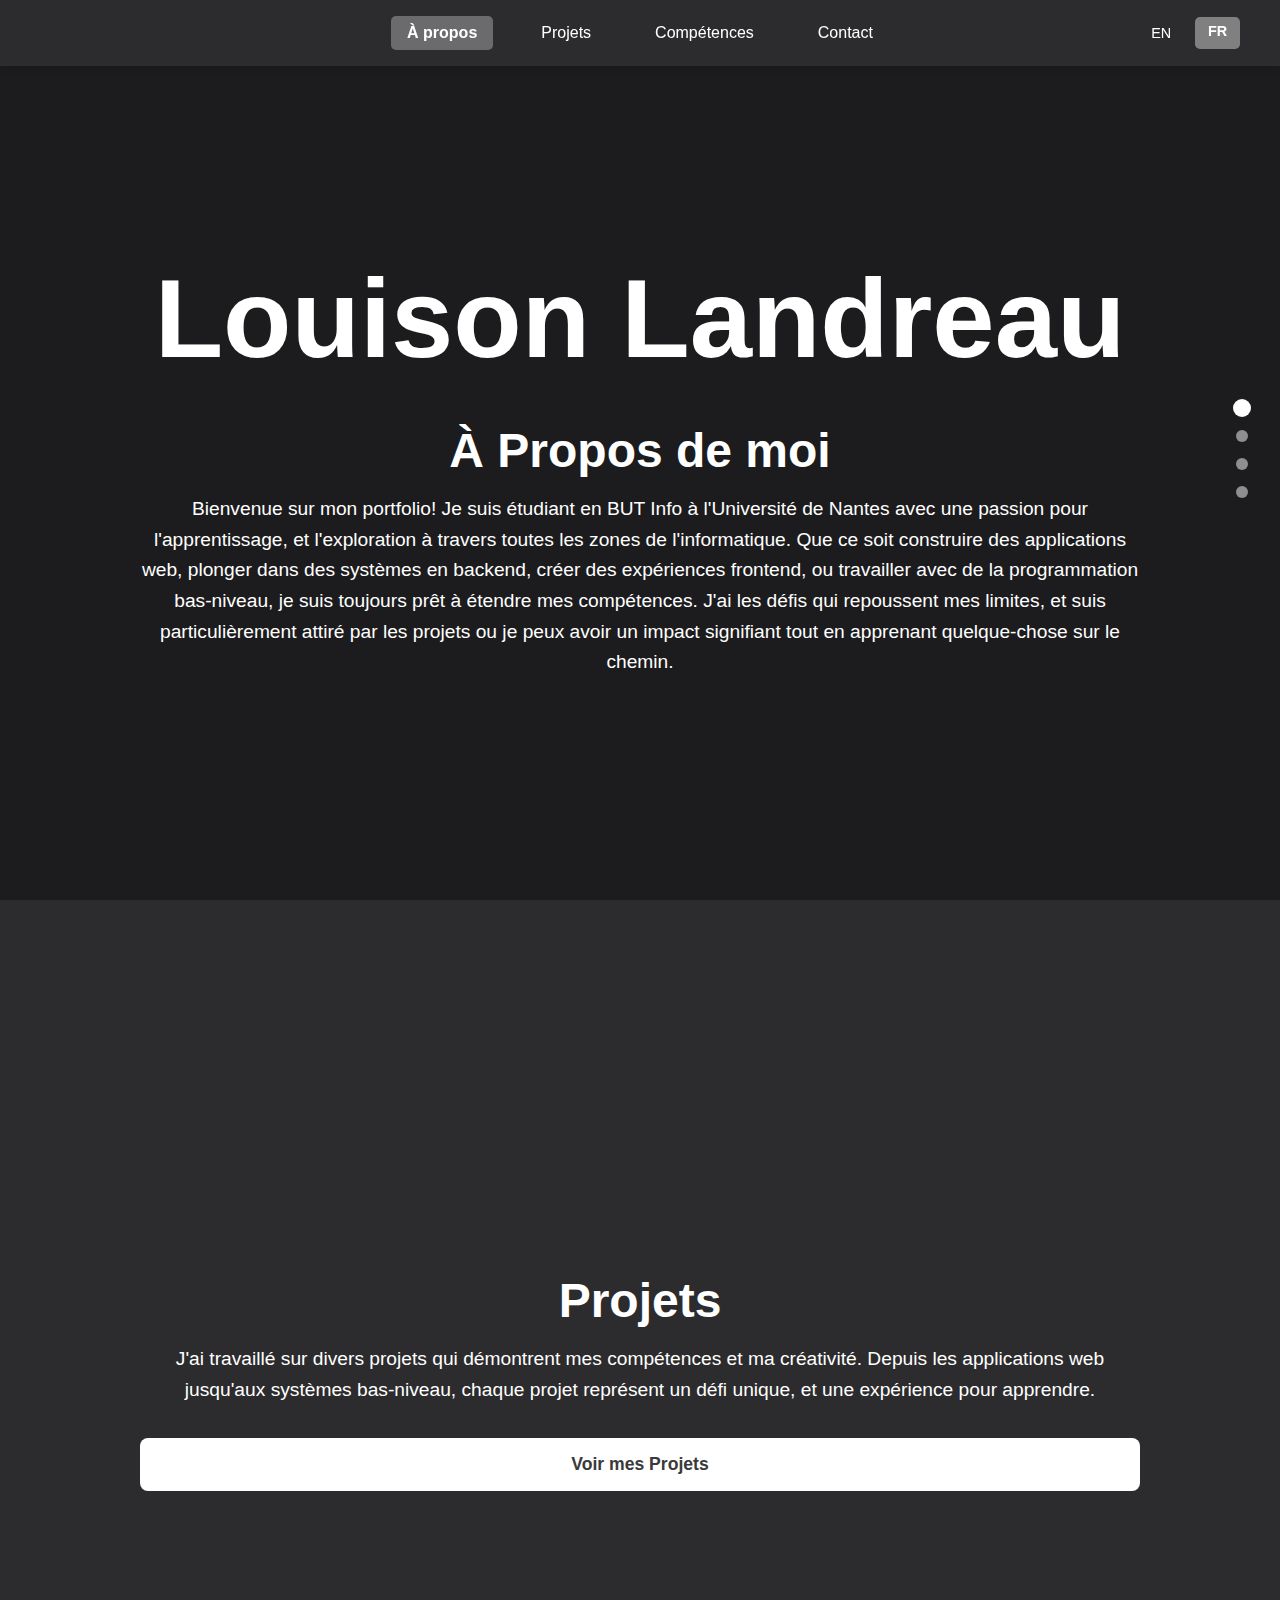
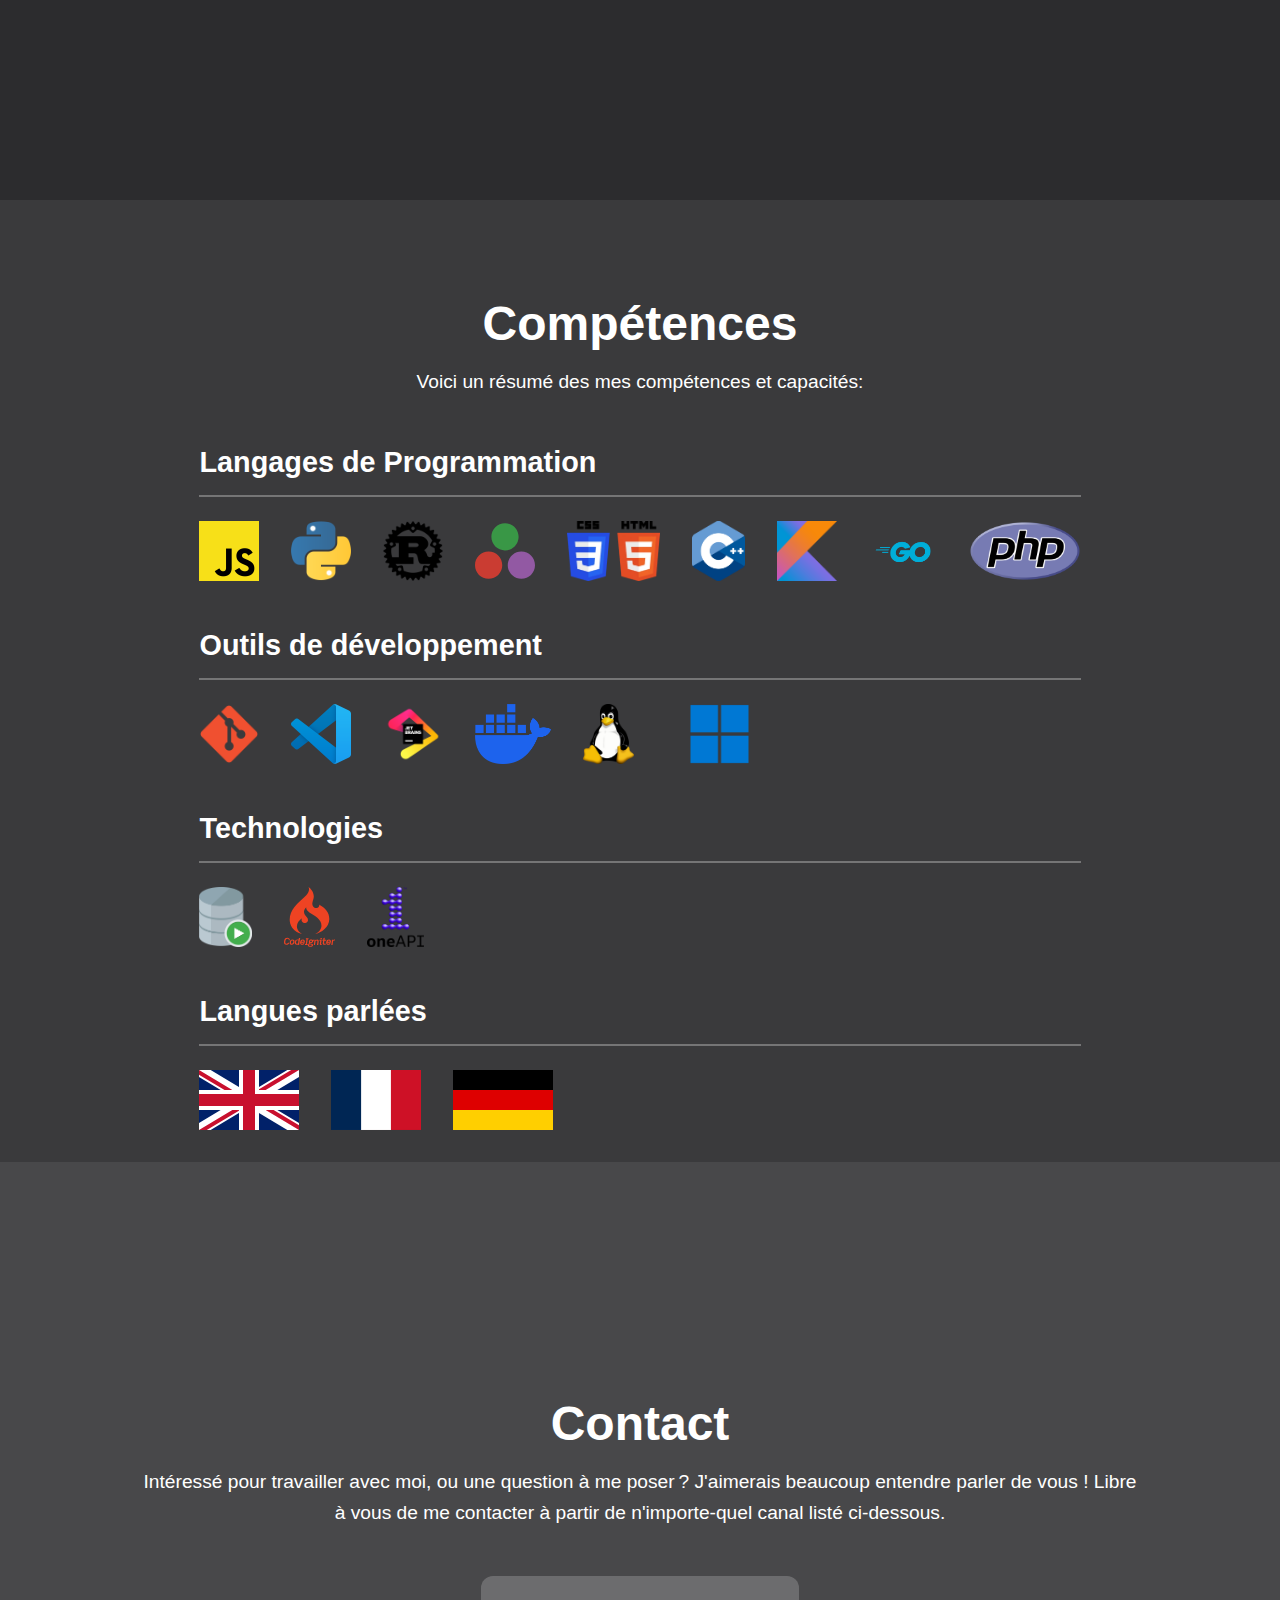
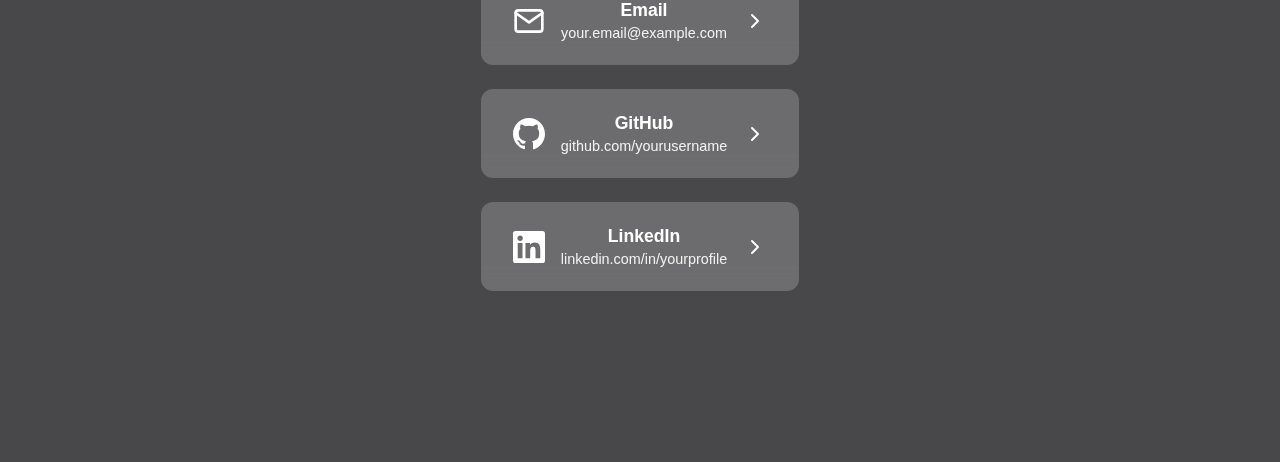
<file: fr/index.html>
<!DOCTYPE html>
<html lang="en">
<head>
    <meta charset="UTF-8">
    <meta name="viewport" content="width=device-width, initial-scale=1.0">
    <title>Portfolio</title>
    <link rel="stylesheet" href="../style/index.css">
    <link rel="icon" href="../images/photo.png">
</head>
<body>
<!-- Dynamic Navigation Bar -->
<nav id="navbar" class="section-about">
    <div class="nav-content">
        <div class="nav-links">
            <a href="#about" class="nav-link active" data-section="about">À propos</a>
            <a href="#projects" class="nav-link" data-section="projects">Projets</a>
            <a href="#skills" class="nav-link" data-section="skills">Compétences</a>
            <a href="#contact" class="nav-link" data-section="contact">Contact</a>
            <div class="lang-buttons">
                <a href="../index.html" class="lang-btn">EN</a>
                <span class="lang-btn active">FR</span>
            </div>
        </div>
    </div>
</nav>

<!-- Section Indicator -->
<div id="section-indicator">
    <div class="indicator-dot active" data-section="about" title="About Me"></div>
    <div class="indicator-dot" data-section="projects" title="Projects"></div>
    <div class="indicator-dot" data-section="skills" title="Skills"></div>
    <div class="indicator-dot" data-section="contact" title="Contact"></div>
</div>

<!-- Sections with Anchor Points -->
<section id="about">
    <div class="section-content">
        <span class="name">Louison Landreau</span>
        <span class="section-title">À Propos de moi</span>
        <p>Bienvenue sur mon portfolio! Je suis étudiant en BUT Info à l'Université de Nantes avec une passion pour l'apprentissage, et l'exploration à travers toutes les zones de l'informatique. Que ce soit construire des applications web, plonger dans des systèmes en backend, créer des expériences frontend, ou travailler avec de la programmation bas-niveau, je suis toujours prêt à étendre mes compétences. J'ai les défis qui repoussent mes limites, et suis particulièrement attiré par les projets ou je peux avoir un impact signifiant tout en apprenant quelque-chose sur le chemin.</p>
    </div>
</section>

<section id="projects">
    <div class="section-content">
        <span class="section-title">Projets</span>
        <p>J'ai travaillé sur divers projets qui démontrent mes compétences et ma créativité. Depuis les applications web jusqu'aux systèmes bas-niveau, chaque projet représent un défi unique, et une expérience pour apprendre.</p>
        <button class="projects-btn" onclick="openProjects()">Voir mes Projets</button>
    </div>
</section>

<section id="skills">
    <div class="section-content">
        <span class="section-title">Compétences</span>
        <p style="margin-bottom: 3rem;">Voici un résumé des mes compétences et capacités:</p>

        <div style="max-width: 1000px; margin: 0 auto;">
            <!-- Programming Languages -->
            <div style="margin-bottom: 3rem;">
                <h3 style="color: white; font-size: 1.8rem; margin-bottom: 1rem; font-weight: 600; text-align: left;">Langages de Programmation</h3>
                <div style="border-bottom: 2px solid rgba(255, 255, 255, 0.3); margin-bottom: 1.5rem;"></div>
                <div style="display: flex; flex-wrap: wrap; gap: 2rem; align-items: center; justify-content: flex-start;">
                    <img src="../images/javascript-logo.png" alt="JavaScript" style="height: 60px;">
                    <img src="../images/python-logo.png" alt="Python" style="height: 60px;">
                    <img src="../images/rust-logo.png" alt="Rust" style="height: 60px;">
                    <img src="../images/julia-logo.svg" alt="Julia" style="height: 60px;">
                    <img src="../images/html-css-logo.png" alt="HTML/CSS" style="height: 60px;">
                    <img src="../images/cpp-logo.png" alt="C++" style="height: 60px;">
                    <img src="../images/kotlin-logo.png" alt="Kotlin" style="height: 60px;">
                    <img src="../images/go-logo.png" alt="Golang" style="height: 60px;">
                    <img src="../images/php-logo.png" alt="PHP" style="height: 60px;">
                </div>
            </div>

            <!-- Tools -->
            <div style="margin-bottom: 3rem;">
                <h3 style="color: white; font-size: 1.8rem; margin-bottom: 1rem; font-weight: 600; text-align: left;">Outils de développement</h3>
                <div style="border-bottom: 2px solid rgba(255, 255, 255, 0.3); margin-bottom: 1.5rem;"></div>
                <div style="display: flex; flex-wrap: wrap; gap: 2rem; align-items: center; justify-content: flex-start;">
                    <img src="../images/git-logo.png" alt="Git" style="height: 60px;">
                    <img src="../images/vscode-logo.png" alt="VS Code" style="height: 60px;">
                    <img src="../images/jetbrains-logo.png" alt="Jetbrains IDEs" style="height: 60px;">
                    <img src="../images/docker-logo.png" alt="Docker" style="height: 60px;">
                    <img src="../images/linux-logo.png" alt="Linux" style="height: 60px;">
                    <img src="../images/windows-logo.png" alt="Windows" style="height: 60px;">
                </div>
            </div>

            <!-- Technologies -->
            <div style="margin-bottom: 3rem;">
                <h3 style="color: white; font-size: 1.8rem; margin-bottom: 1rem; font-weight: 600; text-align: left;">Technologies</h3>
                <div style="border-bottom: 2px solid rgba(255, 255, 255, 0.3); margin-bottom: 1.5rem;"></div>
                <div style="display: flex; flex-wrap: wrap; gap: 2rem; align-items: center; justify-content: flex-start;">
                    <img src="../images/sql-logo.png" alt="Oracle SQL" style="height: 60px;">
                    <img src="../images/ci4-logo.svg" alt="CodeIgniter" style="height: 60px;">
                    <img src="../images/oneapi-logo.png" alt="OneAPI" style="height: 60px;">
                </div>
            </div>

            <!-- Spoken Languages -->
            <div>
                <h3 style="color: white; font-size: 1.8rem; margin-bottom: 1rem; font-weight: 600; text-align: left;">Langues parlées</h3>
                <div style="border-bottom: 2px solid rgba(255, 255, 255, 0.3); margin-bottom: 1.5rem;"></div>
                <div style="display: flex; flex-wrap: wrap; gap: 2rem; align-items: center; justify-content: flex-start;">
                    <img src="../images/english-flag.svg" alt="English" style="height: 60px;">
                    <img src="../images/french-flag.png" alt="French" style="height: 60px;">
                    <img src="../images/german-flag.png" alt="German" style="height: 60px;">
                </div>
            </div>
        </div>
    </div>
</section>

<section id="contact">
    <div class="section-content">
        <span class="section-title">Contact</span>
        <p style="margin-bottom: 3rem;">Intéressé pour travailler avec moi, ou une question à me poser ? J'aimerais beaucoup entendre parler de vous ! Libre à vous de me contacter à partir de n'importe-quel canal listé ci-dessous.</p>

        <div style="display: flex; flex-direction: column; gap: 1.5rem; max-width: 500px; margin: 0 auto;">
            <!-- Email -->
            <a href="mailto:your.email@example.com" style="display: flex; align-items: center; gap: 1rem; background: rgba(255, 255, 255, 0.2); padding: 1.5rem 2rem; border-radius: 12px; color: white; text-decoration: none; transition: all 0.3s ease; backdrop-filter: blur(10px);" onmouseover="this.style.background='rgba(255, 255, 255, 0.3)'; this.style.transform='translateX(10px)';" onmouseout="this.style.background='rgba(255, 255, 255, 0.2)'; this.style.transform='translateX(0)';">
                <svg width="32" height="32" viewBox="0 0 24 24" fill="none" stroke="currentColor" stroke-width="2" stroke-linecap="round" stroke-linejoin="round">
                    <path d="M4 4h16c1.1 0 2 .9 2 2v12c0 1.1-.9 2-2 2H4c-1.1 0-2-.9-2-2V6c0-1.1.9-2 2-2z"></path>
                    <polyline points="22,6 12,13 2,6"></polyline>
                </svg>
                <div style="flex: 1;">
                    <div style="font-weight: 600; font-size: 1.1rem; margin-bottom: 0.25rem;">Email</div>
                    <div style="font-size: 0.9rem; opacity: 0.9;">your.email@example.com</div>
                </div>
                <svg width="24" height="24" viewBox="0 0 24 24" fill="none" stroke="currentColor" stroke-width="2" stroke-linecap="round" stroke-linejoin="round">
                    <polyline points="9 18 15 12 9 6"></polyline>
                </svg>
            </a>

            <!-- GitHub -->
            <a href="https://github.com/yourusername" target="_blank" style="display: flex; align-items: center; gap: 1rem; background: rgba(255, 255, 255, 0.2); padding: 1.5rem 2rem; border-radius: 12px; color: white; text-decoration: none; transition: all 0.3s ease; backdrop-filter: blur(10px);" onmouseover="this.style.background='rgba(255, 255, 255, 0.3)'; this.style.transform='translateX(10px)';" onmouseout="this.style.background='rgba(255, 255, 255, 0.2)'; this.style.transform='translateX(0)';">
                <svg width="32" height="32" viewBox="0 0 24 24" fill="currentColor">
                    <path d="M12 0c-6.626 0-12 5.373-12 12 0 5.302 3.438 9.8 8.207 11.387.599.111.793-.261.793-.577v-2.234c-3.338.726-4.033-1.416-4.033-1.416-.546-1.387-1.333-1.756-1.333-1.756-1.089-.745.083-.729.083-.729 1.205.084 1.839 1.237 1.839 1.237 1.07 1.834 2.807 1.304 3.492.997.107-.775.418-1.305.762-1.604-2.665-.305-5.467-1.334-5.467-5.931 0-1.311.469-2.381 1.236-3.221-.124-.303-.535-1.524.117-3.176 0 0 1.008-.322 3.301 1.23.957-.266 1.983-.399 3.003-.404 1.02.005 2.047.138 3.006.404 2.291-1.552 3.297-1.23 3.297-1.23.653 1.653.242 2.874.118 3.176.77.84 1.235 1.911 1.235 3.221 0 4.609-2.807 5.624-5.479 5.921.43.372.823 1.102.823 2.222v3.293c0 .319.192.694.801.576 4.765-1.589 8.199-6.086 8.199-11.386 0-6.627-5.373-12-12-12z"/>
                </svg>
                <div style="flex: 1;">
                    <div style="font-weight: 600; font-size: 1.1rem; margin-bottom: 0.25rem;">GitHub</div>
                    <div style="font-size: 0.9rem; opacity: 0.9;">github.com/yourusername</div>
                </div>
                <svg width="24" height="24" viewBox="0 0 24 24" fill="none" stroke="currentColor" stroke-width="2" stroke-linecap="round" stroke-linejoin="round">
                    <polyline points="9 18 15 12 9 6"></polyline>
                </svg>
            </a>

            <!-- LinkedIn -->
            <a href="https://linkedin.com/in/yourprofile" target="_blank" style="display: flex; align-items: center; gap: 1rem; background: rgba(255, 255, 255, 0.2); padding: 1.5rem 2rem; border-radius: 12px; color: white; text-decoration: none; transition: all 0.3s ease; backdrop-filter: blur(10px);" onmouseover="this.style.background='rgba(255, 255, 255, 0.3)'; this.style.transform='translateX(10px)';" onmouseout="this.style.background='rgba(255, 255, 255, 0.2)'; this.style.transform='translateX(0)';">
                <svg width="32" height="32" viewBox="0 0 24 24" fill="currentColor">
                    <path d="M20.447 20.452h-3.554v-5.569c0-1.328-.027-3.037-1.852-3.037-1.853 0-2.136 1.445-2.136 2.939v5.667H9.351V9h3.414v1.561h.046c.477-.9 1.637-1.85 3.37-1.85 3.601 0 4.267 2.37 4.267 5.455v6.286zM5.337 7.433c-1.144 0-2.063-.926-2.063-2.065 0-1.138.92-2.063 2.063-2.063 1.14 0 2.064.925 2.064 2.063 0 1.139-.925 2.065-2.064 2.065zm1.782 13.019H3.555V9h3.564v11.452zM22.225 0H1.771C.792 0 0 .774 0 1.729v20.542C0 23.227.792 24 1.771 24h20.451C23.2 24 24 23.227 24 22.271V1.729C24 .774 23.2 0 22.222 0h.003z"/>
                </svg>
                <div style="flex: 1;">
                    <div style="font-weight: 600; font-size: 1.1rem; margin-bottom: 0.25rem;">LinkedIn</div>
                    <div style="font-size: 0.9rem; opacity: 0.9;">linkedin.com/in/yourprofile</div>
                </div>
                <svg width="24" height="24" viewBox="0 0 24 24" fill="none" stroke="currentColor" stroke-width="2" stroke-linecap="round" stroke-linejoin="round">
                    <polyline points="9 18 15 12 9 6"></polyline>
                </svg>
            </a>
        </div>
    </div>
</section>

<!-- Projects Page (slides in from right) -->
<div id="projects-page" class="slide-page">
    <nav style="position: fixed; top: 0; left: 0; right: 0; background: #764ba2; box-shadow: 0 2px 10px rgba(0,0,0,0.1); padding: 1rem 2rem; z-index: 1000; cursor: pointer;" onclick="closeProjects()">
        <div class="nav-content">
            <div class="nav-links">
                <span style="color: white; padding: 0.5rem 1rem; border-radius: 5px; font-size: 1rem;">← Back</span>
            </div>
            <div class="lang-buttons" onclick="event.stopPropagation()">
                <a href="../index.html" class="lang-btn">EN</a>
                <span class="lang-btn active">FR</span>
            </div>
        </div>
    </nav>

    <div style="padding: 8rem 2rem 2rem; max-width: 1200px; margin: 0 auto;">
        <h1 style="font-size: 3rem; margin-bottom: 2rem; color: #333;">Mes Projets</h1>

        <div class="projects-grid">
            <!-- 3D Engine Test -->
            <div class="project-card">
                <img src="../images/3d-engine.png" alt="3D Engine Test" class="project-image">
                <div class="project-content">
                    <div class="project-header">
                        <h2 class="project-title">Test Moteur 3D</h2>
                        <a href="https://github.com/orrke/3DEngineTest" class="project-link">GitHub →</a>
                    </div>
                    <p class="project-description">Un moteur de rendu 3D custom fait entièrement en Julia, afin d'explorer la programmation graphique, le développement de shaders, et les techniques de rendu en temps-réel.</p>
                </div>
            </div>

            <!-- GlobalBeats Website -->
            <div class="project-card">
                <img src="../images/globalbeats.png" alt="GlobalBeats Website" class="project-image">
                <div class="project-content">
                    <div class="project-header">
                        <h2 class="project-title">Site internet GlobalBeats</h2>
                        <a href="https://github.com/orrke/Communication-Site" class="project-link">GitHub →</a>
                    </div>
                    <p class="project-description">Un projet de ma première année d'université. Ce site internet intègre plusieurs API de différents service, comme OpenStreetMaps, ou encore Spotify.</p>
                </div>
            </div>

            <!-- Rust OS Kernel -->
            <div class="project-card">
                <img src="../images/rust-kernel.png" alt="Rust OS Kernel" class="project-image">
                <div class="project-content">
                    <div class="project-header">
                        <h2 class="project-title">Noyeau d'OS en Rust</h2>
                        <a href="https://github.com/orrke/MultiK/" class="project-link">GitHub →</a>
                    </div>
                    <p class="project-description">Un système d'exploitation expérimental écrit en rust, pour explorer les systèmes de très bas niveau, la gestion de la mémoire, et les architectures d'OS.</p>
                </div>
            </div>

            <!-- Guidance System -->
            <div class="project-card">
                <img src="../images/guidage.png" alt="Guidance System" class="project-image">
                <div class="project-content">
                    <div class="project-header">
                        <h2 class="project-title">Guidage pour Malvoyant</h2>
                        <a href="https://github.com/orrke/Guidage-Malvoyant" class="project-link">GitHub →</a>
                    </div>
                    <p class="project-description">Mon projet de Terminale STI2D. Ce sac à dos utilise des capteurs à ultrasons, et des vibreurs afin de permettre à une personne malvoyante d'anticiper les obstacles devant eux.</p>
                </div>
            </div>

            <!-- Portfolio Website -->
            <div class="project-card">
                <img src="../images/portfolio.png" alt="Portfolio Website" class="project-image">
                <div class="project-content">
                    <div class="project-header">
                        <h2 class="project-title">Portfolio Website</h2>
                        <a href="https://github.com/orrke/louison.github.io" class="project-link">GitHub →</a>
                    </div>
                    <p class="project-description">Ce site même! Un portfolio personnel démontrant mes projets et compétences, construit avec des technologies modernes, et avec des animations fluides.</p>
                </div>
            </div>
        </div>
    </div>
</div>

<script src="../scripts/index.js"></script>
</body>
</html>
</file>
<file: style/index.css>
* {
    margin: 0;
    padding: 0;
    box-sizing: border-box;
}

body {
    font-family: 'Segoe UI', Tahoma, Geneva, Verdana, sans-serif;
}

/* Fixed navigation that changes based on section */
#navbar {
    position: fixed;
    top: 0;
    left: 0;
    right: 0;
    background: white;
    box-shadow: 0 2px 10px rgba(0,0,0,0.1);
    padding: 1rem 2rem;
    z-index: 1000;
    transition: background-color 0.3s ease;
}

#navbar.section-about { background: #2C2C2EFF; }
#navbar.section-projects { background: #3A3A3CFF; }
#navbar.section-skills { background: #48484AFF; }
#navbar.section-contact { background: #636366FF; }

.nav-content {
    max-width: 1200px;
    margin: 0 auto;
    display: flex;
    justify-content: center;
    align-items: center;
    position: relative;
}

.nav-links {
    display: flex;
    gap: 2rem;
    align-items: center;
}

.nav-links a {
    color: white;
    text-decoration: none;
    padding: 0.5rem 1rem;
    border-radius: 5px;
    transition: background-color 0.3s ease;
}

.nav-links a:hover {
    background: rgba(255,255,255,0.2);
}

.nav-links a.active {
    background: rgba(255,255,255,0.3);
    font-weight: bold;
}

.lang-buttons {
    display: flex;
    gap: 0.5rem;
    position: absolute;
    right: 0;
}

.lang-btn {
    color: white;
    text-decoration: none;
    padding: 0.4rem 0.8rem;
    border-radius: 5px;
    font-size: 0.9rem;
    transition: background-color 0.3s ease;
    cursor: pointer;
}

.lang-btn:hover {
    background: rgba(255,255,255,0.2);
}

.lang-btn.active {
    background: rgba(255,255,255,0.4);
    font-weight: bold;
}

/* Sections */
section {
    min-height: 100vh;
    padding: 6rem 2rem 2rem;
    display: flex;
    align-items: center;
    justify-content: center;
}

.section-content {
    display: flex;
    flex-direction: column;
    max-width: 1000px;
    text-align: center;
}

#about {
    background: #1C1C1EFF;
    color: white;
}

#projects {
    background: #2C2C2EFF;
    color: white;
}

#skills {
    background: #3A3A3CFF;
    color: white;
}

#contact {
    background: #48484AFF;
    color: white;
}

.section-title {
    font-size: 3rem;
    margin-bottom: 1rem;
    display: block;
    font-weight: bold;
}

p {
    font-size: 1.2rem;
    line-height: 1.6;
    margin-bottom: 2rem;
}

.projects-btn {
    display: inline-block;
    background: white;
    color: #3A3A3CFF;
    padding: 1rem 2rem;
    border-radius: 8px;
    text-decoration: none;
    font-weight: bold;
    font-size: 1.1rem;
    transition: transform 0.3s ease, box-shadow 0.3s ease;
    cursor: pointer;
    border: none;
}

.projects-btn:hover {
    transform: translateY(-2px);
    box-shadow: 0 10px 25px rgba(0,0,0,0.2);
}

/* Page transition styles */
body {
    overflow-x: hidden;
}

.page-container {
    position: relative;
    min-height: 100vh;
}

.slide-page {
    position: fixed;
    top: 0;
    left: 100%;
    width: 100%;
    height: 100vh;
    background: #8E8E93FF;
    z-index: 2000;
    transition: left 0.5s cubic-bezier(0.4, 0, 0.2, 1), visibility 0s 0.5s;
    overflow-y: auto;
    visibility: hidden;
}

.slide-page.active {
    left: 0;
    visibility: visible;
    transition: left 0.5s cubic-bezier(0.4, 0, 0.2, 1), visibility 0s 0s;
}

/* Projects page styles */
.projects-grid {
    display: grid;
    grid-template-columns: repeat(auto-fit, minmax(350px, 1fr));
    gap: 2rem;
    margin-top: 2rem;
}

.project-card {
    background: #636366FF;
    border-radius: 12px;
    overflow: hidden;
    box-shadow: 0 4px 15px rgba(0,0,0,0.1);
    transition: transform 0.3s ease, box-shadow 0.3s ease;
}

.project-card:hover {
    transform: translateY(-5px);
    box-shadow: 0 8px 25px rgba(0,0,0,0.15);
}

.project-image {
    width: 100%;
    height: 200px;
    object-fit: cover;
}

.project-content {
    padding: 1.5rem;
}

.project-header {
    display: flex;
    justify-content: space-between;
    align-items: center;
    margin-bottom: 1rem;
}

.project-title {
    font-size: 1.5rem;
    font-weight: bold;
    color: white;
    margin: 0;
}

.project-link {
    display: inline-flex;
    align-items: center;
    gap: 0.5rem;
    padding: 0.5rem 1rem;
    background: #1C1C1EFF;
    color: white;
    text-decoration: none;
    border-radius: 6px;
    font-size: 0.9rem;
    transition: background 0.3s ease;
    white-space: nowrap;
}

.project-link:hover {
    background: #5a3a7a;
}

.project-description {
    color: white;
    line-height: 1.6;
    margin: 0 0 1rem 0;
    font-size: 1rem;
}

.project-extra-link {
    display: inline-block;
    margin-top: 0.5rem;
}

/* Sidebar indicator */
#section-indicator {
    position: fixed;
    right: 2rem;
    top: 50%;
    transform: translateY(-50%);
    display: flex;
    flex-direction: column;
    gap: 1rem;
    z-index: 1000;
}

.indicator-dot {
    width: 12px;
    height: 12px;
    border-radius: 50%;
    background: rgba(255,255,255,0.5);
    transition: all 0.3s ease;
    cursor: pointer;
}

.indicator-dot.active {
    background: white;
    transform: scale(1.5);
}

.name {
    font-size: 7rem;
    margin-bottom: 40px;
    font-weight: bold;
}

@media (max-width: 700px) {
    .lang-buttons > span {
        visibility: hidden;
    }

    .lang-buttons > a {
        position: absolute;
    }
}

@media (max-width: 600px) {
    .name {
        font-size: 18.5vw;
    }

    .nav-links {
        width: 80vw;
        gap: 1vw;
    }

    .nav-link {

        visibility: hidden;
    }

    .nav-link.active {
        position: absolute;
        visibility: visible;
    }
}
</file>
